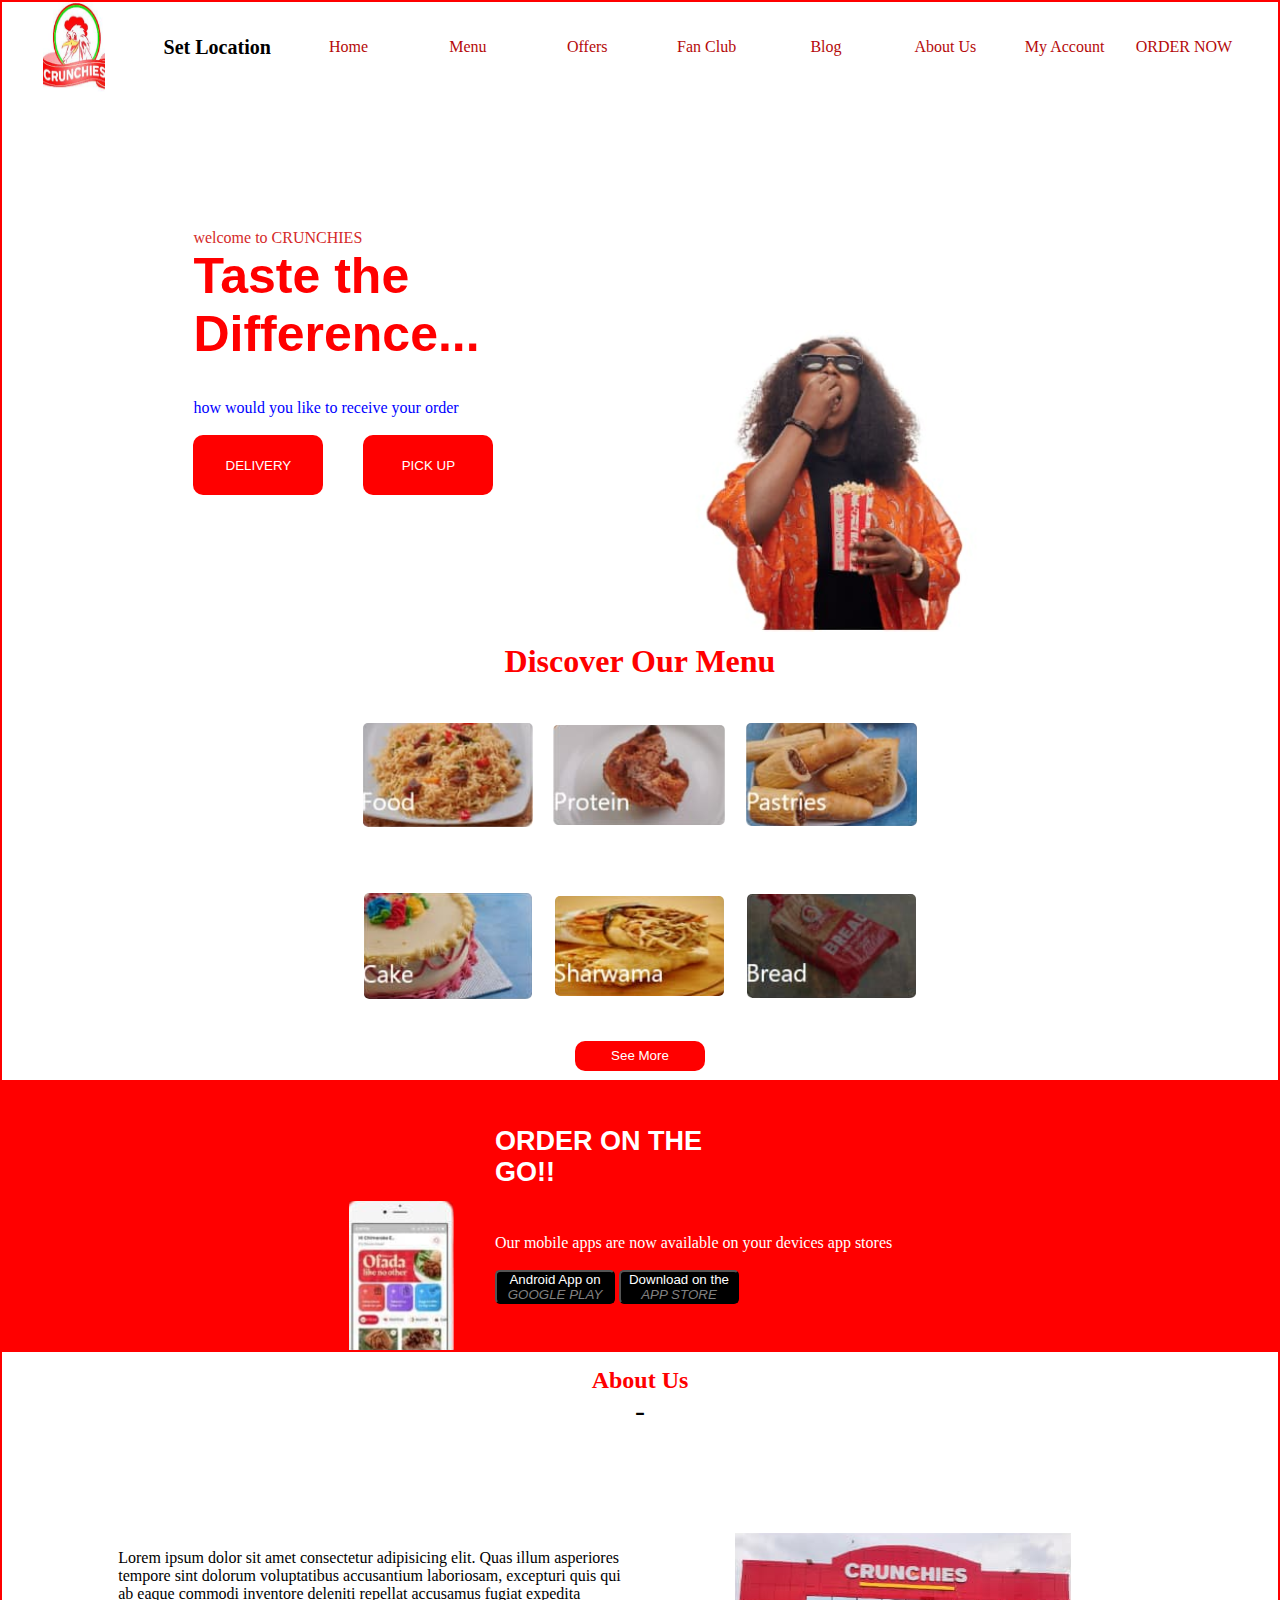
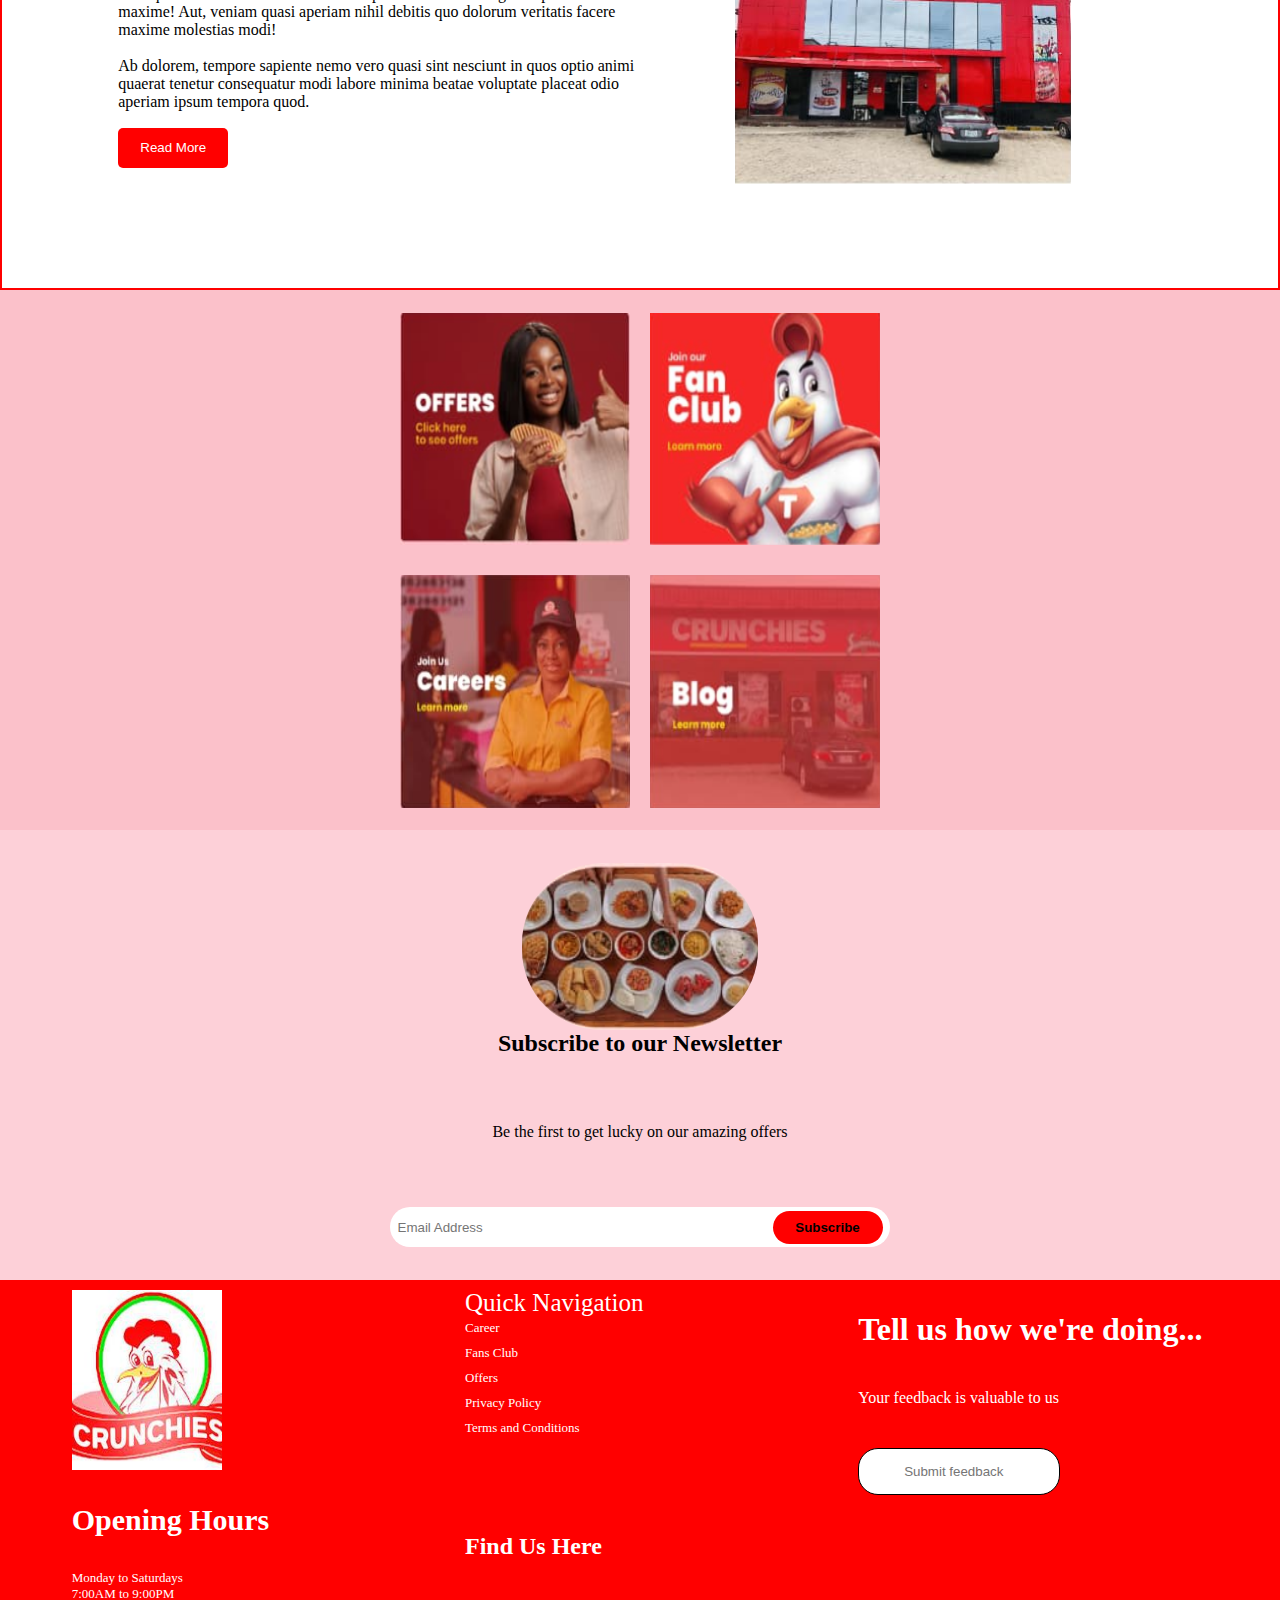
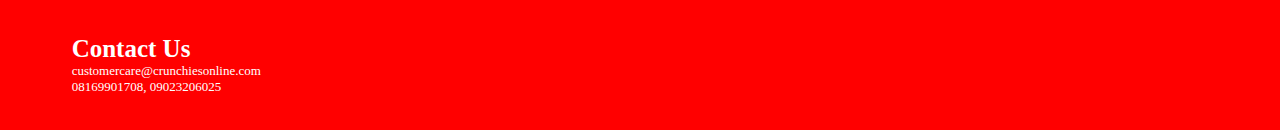
<file: index.html>
<html lang="en">
  <head>
    <meta charset="UTF-8" />
    <meta name="viewport" content="width=device-width, initial-scale=1.0" />
    <title>Crunchies Web Clone</title>
    <link rel="stylesheet" href="style.css" />
  </head>
  <body>
    <main>
      <header>
        <!-- The header contains the part that has the Crunchies logo with the items beside (which is header_div_1)
      header_div_2 is the part of the Taste the Difference, and the popcorn woman -->

        <div class="header_div_1">
          <div class="div_img">
            <img
              src="./Pix for Crunchies web/crunchies logo.jpg"
              alt="Crunchies Logo"
            />
          </div>

          <div class="div_icon">
            <p>Set Location</p>
          </div>

          <a href="#">
            <div class="anchor_div">
              <span>Home</span>
            </div>
          </a>

          <a href="#">
            <div class="anchor_div">
              <span>Menu</span>
            </div>
          </a>

          <a href="#">
            <div class="anchor_div">
              <span>Offers</span>
            </div>
          </a>

          <a href="#">
            <div class="anchor_div">
              <span>Fan Club</span>
            </div>
          </a>

          <a href="#">
            <div class="anchor_div">
              <span>Blog</span>
            </div>
          </a>

          <a href="#">
            <div class="anchor_div">
              <span>About Us</span>
            </div>
          </a>

          <a href="#">
            <div class="anchor_div">
              <span>My Account</span>
            </div>
          </a>

          <a href="#">
            <div class="anchor_div">
              <span>ORDER NOW</span>
            </div>
          </a>
          <!-- <ul>
            <a href=""><li class="bg">Home</li></a>
            <a href=""><li>Menu</li></a>
            <a href=""><li>Offers</li></a>
            <a href=""><li>Fanclub</li></a>
            <a href=""><li>Blog</li></a>
            <a href=""><li>About Us</li></a>
            <a href=""><li class="bg">My Account</li></a>
          </ul> -->
        </div>

        <div class="header_div_2">
          <div class="header_div_2a">
            <p>welcome to CRUNCHIES</p>
            <h1>Taste the <br />Difference...</h1>
            <br /><br />
            <div class="below_div">
              <p>how would you like to receive your order</p>
              <br />
              <div class="button_div">
                <button class="but1_header">DELIVERY</button>
                <button class="but2_header">PICK UP</button>
              </div>
            </div>
          </div>

          <div class="header_div_2b">
            <img src="Pix for Crunchies web/pic 1.PNG" alt="" />
          </div>
        </div>

        <div class="header_div_3">
          <h1 style="color: red">Discover Our Menu</h1>

          <div class="header_3_photo_div">
            <div class="header_3_photo_diva">
              <img src="./Pix for Crunchies web/pic 2.PNG" alt="" />
              <img src="./Pix for Crunchies web/pic 3.PNG" alt="" />
              <img src="./Pix for Crunchies web/pic 4.PNG" alt="" />
            </div>

            <div class="header_3_photo_divb">
              <img src="./Pix for Crunchies web/pic 5.PNG" alt="" />
              <img src="./Pix for Crunchies web/pic 6.PNG" alt="" />
              <img src="./Pix for Crunchies web/pic 7.PNG" alt="" />
            </div>
          </div>
          <button>See More</button>
        </div>
      </header>

      <div class="section_1">
        <div class="section_1_diva">
          <img src="./Pix for Crunchies web/pic 8.PNG" alt="phone" />
        </div>

        <div class="section_1_divb">
          <h1 style="color: white; font-size: 27px; font-family: Arial">
            ORDER ON THE <br />GO!!
          </h1>
          <div class="section_1_divb_inner">
            <p style="color: white">
              Our mobile apps are now available on your devices app stores
            </p>
            <br />
            <div class="section_1_divb_inner_button_div">
              <button class="section_1_divb_inner_button1">
                Android App on <br />
                <em style="color: grey">GOOGLE PLAY</em>
              </button>
              <button class="section_1_divb_inner_button2">
                Download on the <br />
                <em style="color: grey">APP STORE</em>
              </button>
            </div>
          </div>
        </div>
      </div>

      <div class="section_2">
        <div class="aboutusdiv">
          <h2 style="color: red; font-weight: bolder">About Us</h2>
          <p class="p2">-</p>
        </div>

        <div class="section_2_div">
          <div class="section_2_divleft">
            <p>
              Lorem ipsum dolor sit amet consectetur adipisicing elit. Quas
              illum asperiores tempore sint dolorum voluptatibus accusantium
              laboriosam, excepturi quis qui ab eaque commodi inventore deleniti
              repellat accusamus fugiat expedita maxime! Aut, veniam quasi
              aperiam nihil debitis quo dolorum veritatis facere maxime
              molestias modi! <br /><br />Ab dolorem, tempore sapiente nemo vero
              quasi sint nesciunt in quos optio animi quaerat tenetur
              consequatur modi labore minima beatae voluptate placeat odio
              aperiam ipsum tempora quod.
            </p>
            <button>Read More</button>
          </div>

          <div class="section_2_divright">
            <img
              src="./Pix for Crunchies web/pic 9.PNG"
              alt="Crunchies frontside"
            />
          </div>
        </div>
      </div>

      <div class="section_3">
        <div class="section_3_div">
          <div class="section_3_divup">
            <img src="./Pix for Crunchies web/pic 10.PNG" alt="" />
            <img src="./Pix for Crunchies web/pic 11.PNG" alt="" />
          </div>

          <div class="section_3_divdown">
            <img src="./Pix for Crunchies web/pic 12.PNG" alt="" />
            <img src="./Pix for Crunchies web/pic 13.PNG" alt="" />
          </div>
        </div>
      </div>

      <div class="section_4">
        <div class="section_4_div">
          <img src="./Pix for Crunchies web/pic 14b.PNG" alt="" />
          <h2>Subscribe to our Newsletter</h2>
        </div>
        <p>Be the first to get lucky on our amazing offers</p>

        <div class="input_div">
          <input type="text" placeholder="Email Address" />
          <button style="font-weight: bolder">Subscribe</button>
        </div>
      </div>

      <footer>
        <div class="footer_div1">
          <img src="./Pix for Crunchies web/crunchies logo.jpg" alt="" />
          <h2 style="color: white; font-size: 30px">Opening Hours</h2>
          <p style="font-size: small">
            Monday to Saturdays <br />
            7:00AM to 9:00PM
          </p>
          <div class="contactusdiv">
            <h2 style="font-size: 25px">Contact Us</h2>
            <p style="font-size: small">
              customercare@crunchiesonline.com <br />
              08169901708, 09023206025
            </p>
          </div>
        </div>

        <div class="footer_div2">
          <p class="space" style="font-size: small">
            <span style="font-size: 25px">Quick Navigation</span> <br />Career
            <br />Fans Club <br />
            Offers <br />Privacy Policy <br />Terms and Conditions
          </p>
          <br />
          <div class="findushere_div">
            <h2>Find Us Here</h2>
          </div>
        </div>

        <div class="footer_div3">
          <h1>Tell us how we're doing...</h1>
          <p>Your feedback is valuable to us</p>
          <div class="submit_input">
            <input type="text" placeholder="         Submit feedback" />
          </div>
        </div>
      </footer>
    </main>
  </body>
</html>
</file>
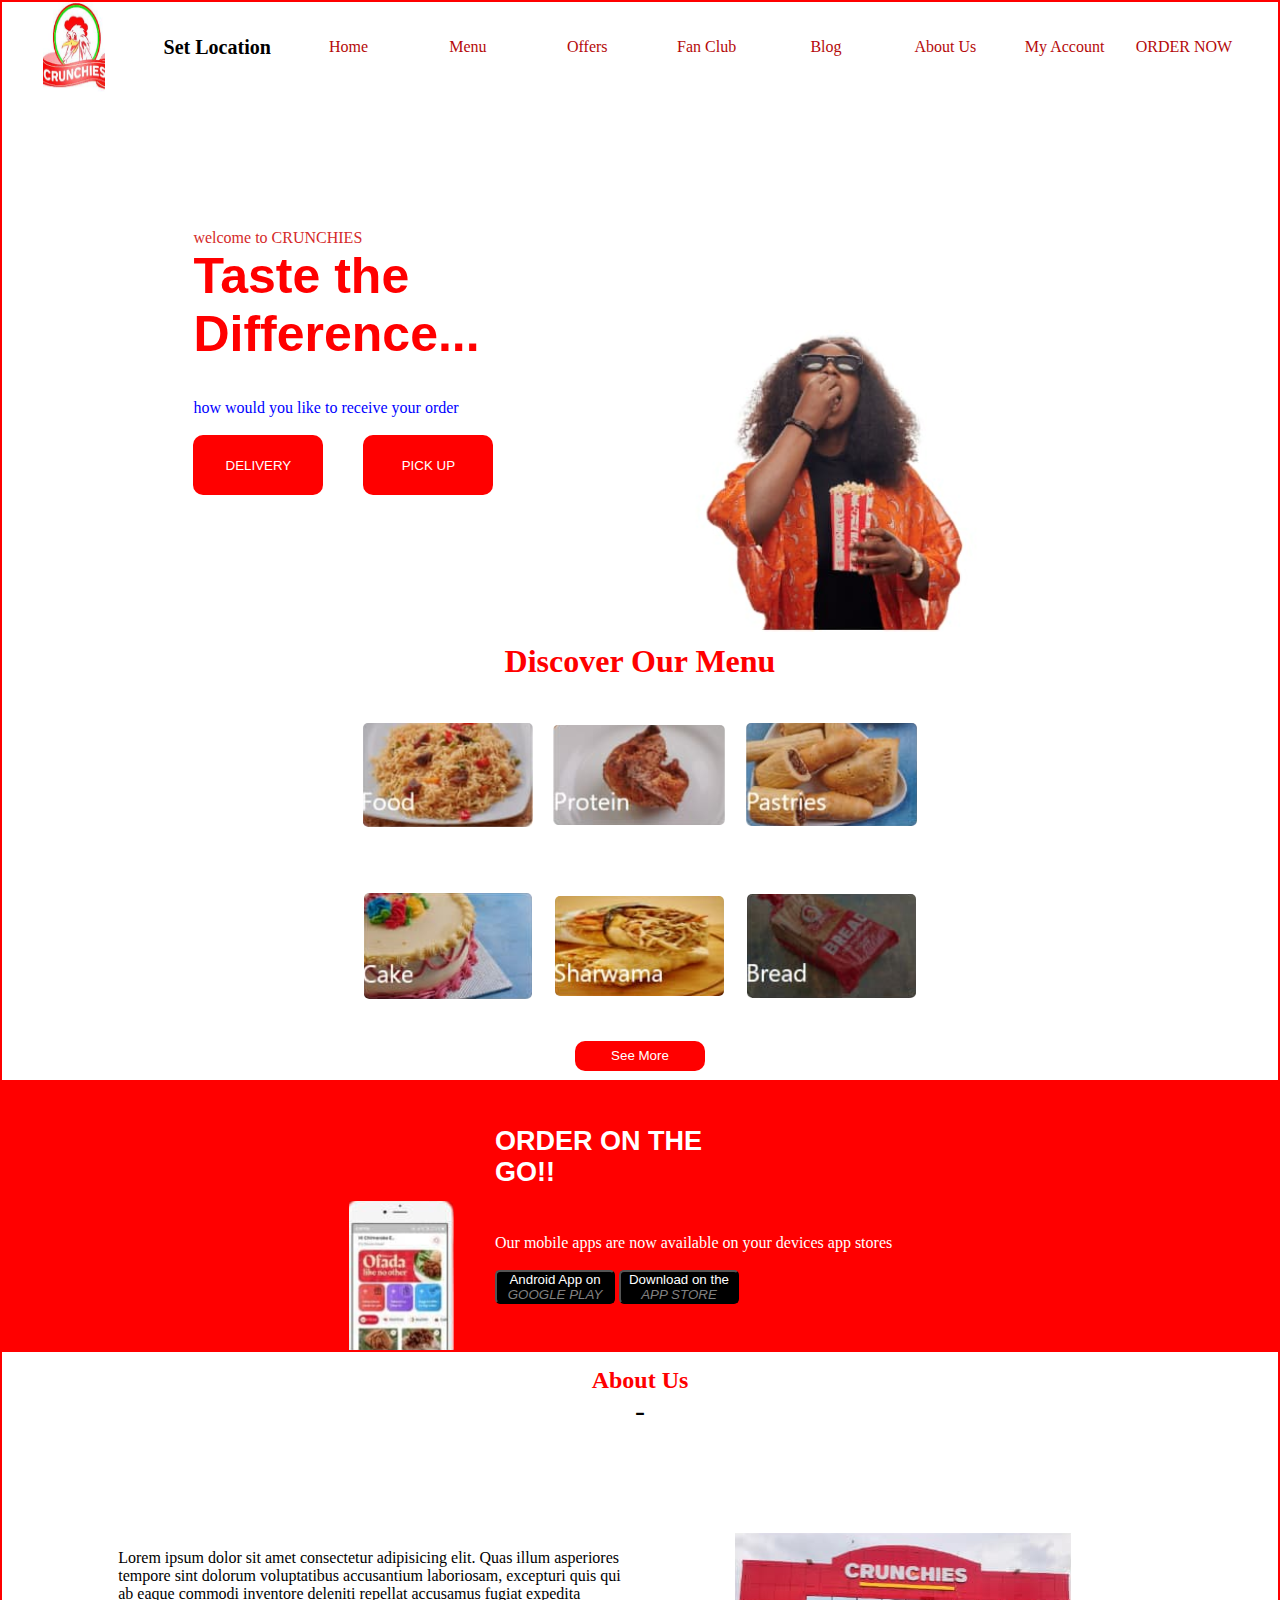
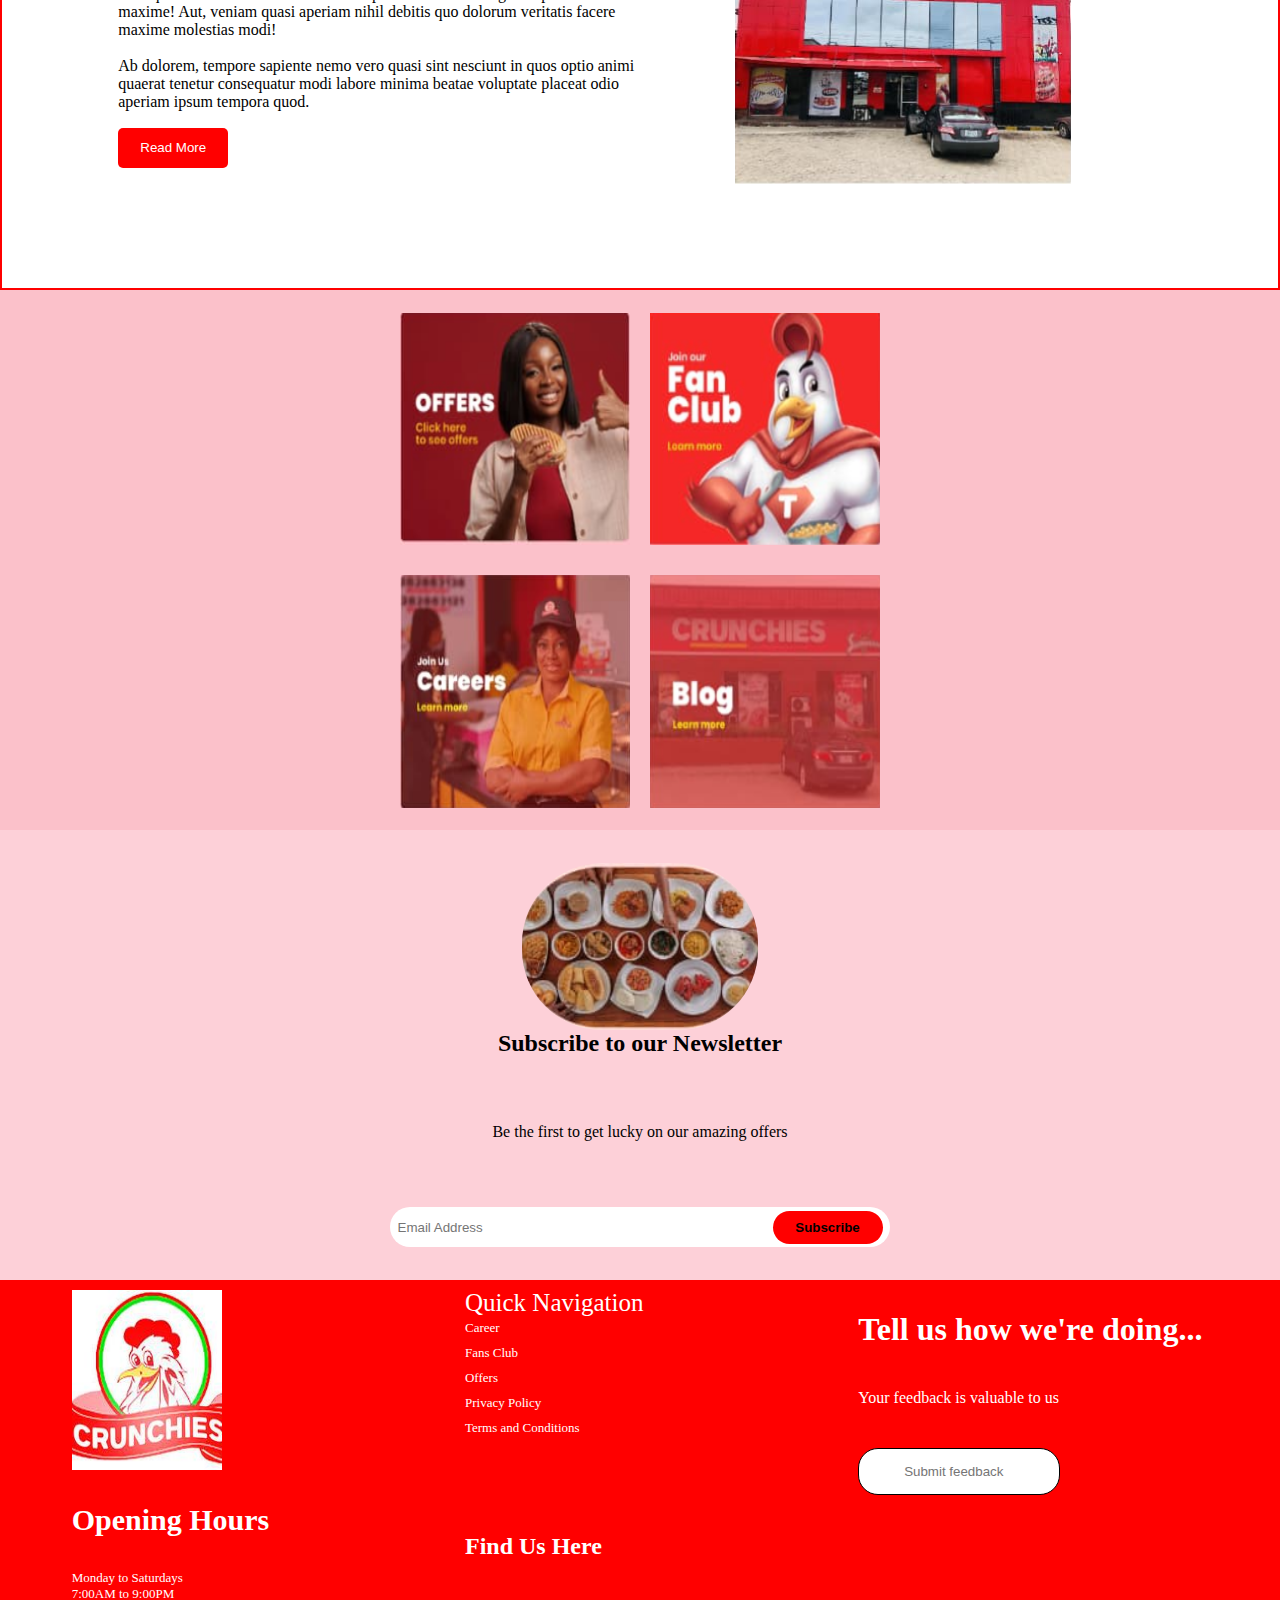
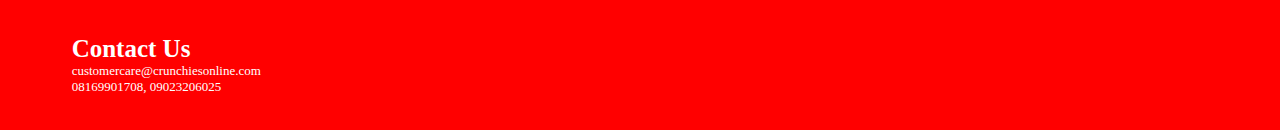
<file: crunchies.html>
<html lang="en">
  <head>
    <meta charset="UTF-8" />
    <meta name="viewport" content="width=device-width, initial-scale=1.0" />
    <title>Crunchies Web Clone</title>
    <link rel="stylesheet" href="crunchies.css" />
  </head>
  <body>
    <main>
      <header>
        <!-- The header contains the part that has the Crunchies logo with the items beside (which is header_div_1)
      header_div_2 is the part of the Taste the Difference, and the popcorn woman -->

        <div class="header_div_1">

          <div class="div_img">
            <img
              src="./Pix for Crunchies web/crunchies logo.jpg"
              alt="Crunchies Logo"
            />
          </div>

          <div class="div_icon">
            <p>Set Location</p>
          </div>

                    <a href="#">
                    <div class="anchor_div">
                    <span>Home</span>
                    </div>
                    </a>

                    <a href="#">
                    <div class="anchor_div">
                    <span>Menu</span>
                    </div>
                    </a>


                    <a href="#">
                    <div class="anchor_div">
                    <span>Offers</span>
                    </div>
                    </a>


                    <a href="#">
                    <div class="anchor_div">
                    <span>Fan Club</span>
                    </div>
                    </a>


                    <a href="#">
                    <div class="anchor_div">
                    <span>Blog</span>
                    </div>
                    </a>


                    <a href="#">
                    <div class="anchor_div">
                    <span>About Us</span>
                    </div>
                    </a>


                    <a href="#">
                    <div class="anchor_div">
                    <span>My Account</span>
                    </div>
                    </a>


                    <a href="#">
                    <div class="anchor_div">
                    <span>ORDER NOW</span>
                    </div>
                    </a>
          <!-- <ul>
            <a href=""><li class="bg">Home</li></a>
            <a href=""><li>Menu</li></a>
            <a href=""><li>Offers</li></a>
            <a href=""><li>Fanclub</li></a>
            <a href=""><li>Blog</li></a>
            <a href=""><li>About Us</li></a>
            <a href=""><li class="bg">My Account</li></a>
          </ul> -->
        </div>

        <div class="header_div_2">
          <div class="header_div_2a">
            <p>welcome to CRUNCHIES</p>
            <h1>Taste the <br />Difference...</h1>
            <br /><br />
            <div class="below_div">
              <p>how would you like to receive your order</p>
              <br />
              <div class="button_div">
                <button class="but1_header">DELIVERY</button>
                <button class="but2_header">PICK UP</button>
              </div>
            </div>
          </div>

          <div class="header_div_2b">
            <img src="Pix for Crunchies web/pic 1.PNG" alt="" />
          </div>
        </div>

        <div class="header_div_3">
          <h1 style="color: red">Discover Our Menu</h1>

          <div class="header_3_photo_div">
            <div class="header_3_photo_diva">
              <img src="./Pix for Crunchies web/pic 2.PNG" alt="" />
              <img src="./Pix for Crunchies web/pic 3.PNG" alt="" />
              <img src="./Pix for Crunchies web/pic 4.PNG" alt="" />
            </div>

            <div class="header_3_photo_divb">
              <img src="./Pix for Crunchies web/pic 5.PNG" alt="" />
              <img src="./Pix for Crunchies web/pic 6.PNG" alt="" />
              <img src="./Pix for Crunchies web/pic 7.PNG" alt="" />
            </div>
          </div>
          <button>See More</button>
        </div>
      </header>

      <div class="section_1">
        <div class="section_1_diva">
          <img src="./Pix for Crunchies web/pic 8.PNG" alt="phone" />
        </div>

        <div class="section_1_divb">
          <h1 style="color: white; font-size: 27px; font-family: Arial">
            ORDER ON THE <br />GO!!
          </h1>
          <div class="section_1_divb_inner">
            <p style="color: white">
              Our mobile apps are now available on your devices app stores
            </p>
            <br />
            <div class="section_1_divb_inner_button_div">
              <button class="section_1_divb_inner_button1">
                Android App on <br />
                <em style="color: grey">GOOGLE PLAY</em>
              </button>
              <button class="section_1_divb_inner_button2">
                Download on the <br />
                <em style="color: grey">APP STORE</em>
              </button>
            </div>
          </div>
        </div>
      </div>

      <div class="section_2">
        <div class="aboutusdiv">
          <h2 style="color: red; font-weight: bolder">About Us</h2>
          <p class="p2">-</p>
        </div>

        <div class="section_2_div">
          <div class="section_2_divleft">
            <p>
              Lorem ipsum dolor sit amet consectetur adipisicing elit. Quas
              illum asperiores tempore sint dolorum voluptatibus accusantium
              laboriosam, excepturi quis qui ab eaque commodi inventore deleniti
              repellat accusamus fugiat expedita maxime! Aut, veniam quasi
              aperiam nihil debitis quo dolorum veritatis facere maxime
              molestias modi! <br /><br />Ab dolorem, tempore sapiente nemo vero
              quasi sint nesciunt in quos optio animi quaerat tenetur
              consequatur modi labore minima beatae voluptate placeat odio
              aperiam ipsum tempora quod.
            </p>
            <button>Read More</button>
          </div>

          <div class="section_2_divright">
            <img
              src="./Pix for Crunchies web/pic 9.PNG"
              alt="Crunchies frontside"
            />
          </div>
        </div>
      </div>

      <div class="section_3">
        <div class="section_3_div">
          <div class="section_3_divup">
            <img src="./Pix for Crunchies web/pic 10.PNG" alt="" />
            <img src="./Pix for Crunchies web/pic 11.PNG" alt="" />
          </div>

          <div class="section_3_divdown">
            <img src="./Pix for Crunchies web/pic 12.PNG" alt="" />
            <img src="./Pix for Crunchies web/pic 13.PNG" alt="" />
          </div>
        </div>
      </div>

      <div class="section_4">
        <div class="section_4_div">
          <img src="./Pix for Crunchies web/pic 14b.PNG" alt="" />
          <h2>Subscribe to our Newsletter</h2>
        </div>
        <p>Be the first to get lucky on our amazing offers</p>

        <div class="input_div">
          <input type="text" placeholder="Email Address" />
          <button style="font-weight: bolder">Subscribe</button>
        </div>
      </div>

      <footer>
        <div class="footer_div1">
          <img src="./Pix for Crunchies web/crunchies logo.jpg" alt="" />
          <h2 style="color: white; font-size: 30px">Opening Hours</h2>
          <p style="font-size: small">
            Monday to Saturdays <br />
            7:00AM to 9:00PM
          </p>
          <div class="contactusdiv">
            <h2 style="font-size: 25px">Contact Us</h2>
            <p style="font-size: small">
              customercare@crunchiesonline.com <br />
              08169901708, 09023206025
            </p>
          </div>
        </div>

        <div class="footer_div2">
          <p class="space" style="font-size: small">
            <span style="font-size: 25px">Quick Navigation</span> <br />Career
            <br />Fans Club <br />
            Offers <br />Privacy Policy <br />Terms and Conditions
          </p>
          <br />
          <div class="findushere_div">
            <h2>Find Us Here</h2>
          </div>
        </div>

        <div class="footer_div3">
          <h1>Tell us how we're doing...</h1>
          <p>Your feedback is valuable to us</p>
          <div class="submit_input">
            <input type="text" placeholder="         Submit feedback" />
          </div>
        </div>
      </footer>
    </main>
  </body>
</html>
</file>
<file: style.css>
* {
  margin: 0%;
  padding: 0%;
  /* overflow-x: hidden; */
}

main {
  display: grid;
  grid-template-columns: 100%;
  grid-template-rows: 120vh 30vh 60vh 60vh 50vh 50vh;
}

header {
  grid-column: 1/2;
  grid-row: 1/2;
  border: 2px solid red;
  display: flex;
  flex-direction: column;
  height: 120vh;
}

.header_div_1 {
  /* border: 2px solid blue; */
  display: flex;
  height: 10vh;
  width: 97vw;
  align-items: center;
  justify-content: space-around;
  /* gap: 50px; */
}

.header_div_1 a {
    text-decoration: none;
    color: rgb(181, 10, 10);
    font-size: medium;
}

.anchor_div {
    display: grid;
    place-items: center;
    /* border: 1px blue solid; */
    height: 5.5vh;
    width: 100px;
}


.anchor_div:hover {
    background-color: rgb(187, 187, 239);
}

.div_img {
  display: flex;
  height: 10vh;
  width: 10%;
  align-items: center;
  justify-content: center;
  /* border: 2px solid blue; */
}

.div_img img {
  height: 10vh;
  width: 50%;
}

.div_icon {
  display: flex;
  width: 10%;
  height: 10vh;
  align-items: center;
  justify-content: center;
}

.div_icon P {
  font-size: 20px;
  font-weight: bold;
}

ul {
  display: flex;
  list-style-type: none;
  align-items: center;
  width: 50%;

  height: inherit;
  justify-content: center;
}

ul a li {
  display: flex;
  align-items: center;
  width: 100%;

  height: 7vh;
  justify-content: center;
  color: rgb(213, 41, 41);
}

ul a {
  text-decoration: none;
  width: 100%;
  height: 7vh;
}

ul li.bg {
  text-decoration: none;
  color: navy;
  background-color: rgb(0, 0, 0);
}

.header_div_2 {
  /* border: 2px solid blue; */
  display: flex;
  height: 60vh;
  width: inherit;
  align-items: center;
  justify-content: center;
}

.header_div_2a {
  /* border: 2px solid greenyellow; */
  display: flex;
  flex-direction: column;
  height: 60vh;
  width: 30%;
  align-items: left;
  justify-content: center;
}

.header_div_2a p {
  color: rgb(213, 41, 41);
}

.header_div_2a h1 {
  color: red;
  font-size: 50px;
  font-family: Arial;
  font-weight: bolder;
}

.below_div p {
  color: blue;
}

.button_div {
  display: flex;
  width: 300px;
  height: 60px;
  align-items: center;
  justify-content: space-between;
}

.but1_header {
  display: flex;
  width: 130px;
  height: 60px;
  background-color: red;
  color: white;
  align-items: center;
  justify-content: center;
  border-radius: 10px;
  border: none;
}

.but2_header {
  display: flex;
  width: 130px;
  height: 60px;
  background-color: red;
  color: white;
  align-items: center;
  justify-content: center;
  border-radius: 10px;
  border: none;
}

.header_div_2b {
  /* border: 2px solid greenyellow; */
  display: flex;
  height: 60vh;
  width: 40%;
  align-items: flex-end;
  justify-content: center;
}

.header_div_3 {
  display: flex;
  flex-direction: column;
  height: 50vh;
  width: 100%;
  align-items: center;
  justify-content: space-around;
}

.header_div_3 button {
  display: flex;
  width: 130px;
  height: 30px;
  /* background-color: red; */
  color: white;
  align-items: center;
  justify-content: center;
  border-radius: 10px;
  border: none;
  background-color: red;
}

.header_3_photo_div {
  display: flex;
  flex-direction: column;
  width: 45%;
  height: 35vh;
  /* border: 1px solid red; */
  align-items: center;
  justify-content: space-between;
}

.header_3_photo_diva {
  display: flex;
  width: 100%;
  height: 16vh;
  /* border: 1px solid red; */
  align-items: center;
  justify-content: space-around;
}

.header_3_photo_diva img {
  border-radius: 5px;
}

.header_3_photo_divb {
  display: flex;
  width: 100%;
  height: 16vh;
  /* border: 1px solid red; */
  align-items: center;
  justify-content: space-around;
}

.header_3_photo_divb img {
  border-radius: 5px;
}

.section_1 {
  grid-column: 1/2;
  grid-row: 2/3;
  /* border: 2px solid green; */
  background-color: red;
  align-items: center;
  justify-content: center;
  height: 30vh;
  width: 100%;
  display: flex;
  gap: 30px;
}

.section_1_diva {
  display: flex;
  align-items: end;
  width: 10%;
  height: 30vh;
  justify-content: center;
  /* border: 2px solid blue; */
}

.section_1_divb {
  display: flex;
  align-items: start;
  width: 35%;
  height: 25vh;
  justify-content: space-around;
  flex-direction: column;
  /* margin-top: 15px;*/
}

.section_1_divb_inner_button1 {
  background-color: black;
  color: white;
  border-radius: 5px;
  width: 120px;
  height: 34px;
}

.section_1_divb_inner_button2 {
  background-color: black;
  color: white;
  border-radius: 5px;
  width: 120px;
  height: 34px;
}

.section_1_divb_inner_button1 p {
  color: white;
}

.section_2 {
  grid-column: 1/2;
  grid-row: 3/4;
  display: flex;
  align-items: center;
  flex-direction: column;
  justify-content: space-around;
  padding-top: 15px;
  border: 2px solid red;
}
.aboutusdiv {
  display: flex;
  align-items: center;
  flex-direction: column;
  justify-content: space-around;
}

.section_2_div {
  display: flex;
  align-items: center;
  width: 90%;
  height: 55vh;
  justify-content: center;
  gap: 10px;
}

.section_2_divleft {
  display: flex;
  flex-direction: column;
  align-items: start;
  width: 45%;
  height: 50vh;
  justify-content: center;
  gap: 17px;
}

.section_2_divright {
  display: grid;
  place-items: center;
  width: 45%;
  height: 50vh;
}

.section_2_divleft button {
  display: grid;
  place-content: center;
  width: 110px;
  height: 40px;
  border-radius: 5px;
  color: white;
  background-color: red;
  border: none;
}

.section_2 p.p2 {
  font: bolder;
  font-size: 30px;
}

.section_3 {
  grid-column: 1/2;
  grid-row: 4/5;
  background-color: rgb(251, 193, 202);
  display: grid;
  place-items: center;
}

.section_3_div {
  display: flex;
  flex-direction: column;
  width: 50%;
  height: 55vh;
  align-items: center;
  justify-content: space-between;
}

.section_3_divup {
  display: flex;
  width: 75%;
  height: 47%;
  justify-content: space-between;
}

.section_3_divup img {
  width: 48%;
  height: 100%;
}

.section_3_divdown {
  display: flex;
  width: 75%;
  height: 47%;
  justify-content: space-between;
}

.section_3_divdown img {
  width: 48%;
  height: 100%;
}

.section_4 {
  grid-column: 1/2;
  grid-row: 5/6;
  background-color: rgb(253, 208, 216);
  display: grid;
  place-items: center;
}

.section_4_div {
  display: flex;
  flex-direction: column;
  align-items: center;
  justify-content: space-between;
}

.section_4_div img {
  border-radius: 80px;
}

.input_div {
  display: flex;
  width: 500px;
  height: 40px;
  align-items: center;
  justify-content: space-around;
  border-radius: 20px;
  background-color: white;
  /* padding-right: 6px;
  padding-left: 6px; */
}

.input_div input {
  border: none;
  outline: none;
  width: 360px;
}

.input_div button {
  display: flex;
  align-items: center;
  justify-content: center;
  width: 110px;
  height: 33px;
  background-color: red;
  border: none;
  border-radius: 20px;
}

footer {
  grid-column: 1/2;
  grid-row: 6/7;
  background-color: red;
  display: flex;
  align-items: start;
  justify-content: space-around;
  color: white;
  padding-top: 10px;
}

.footer_div1 {
  height: 45vh;
  width: 250px;
  align-items: start;
  display: flex;
  flex-direction: column;
  justify-content: space-between;
}

.footer_div1 img {
  height: 20vh;
  width: 150px;
}

.footer_div2 {
  height: 45vh;
  width: 250px;
  align-items: start;
  justify-content: space-between;
}

.footer_div2 p.space {
  height: 25vh;
  line-height: 25px;
}

.footer_div3 {
  height: 25vh;
  width: 350px;
  align-items: start;
  justify-content: space-around;
  display: flex;
  flex-direction: column;
}

.submit_input {
  height: 5vh;
  width: 200px;
  background-color: white;
  border: 1px solid black;
  border-radius: 20px;
  display: grid;
  place-items: center;
}

.submit_input input {
  border: none;
  outline: none;
}
</file>
<file: crunchies.css>
* {
  margin: 0%;
  padding: 0%;
  /* overflow-x: hidden; */
}

main {
  display: grid;
  grid-template-columns: 100%;
  grid-template-rows: 120vh 30vh 60vh 60vh 50vh 50vh;
}

header {
  grid-column: 1/2;
  grid-row: 1/2;
  border: 2px solid red;
  display: flex;
  flex-direction: column;
  height: 120vh;
}

.header_div_1 {
  /* border: 2px solid blue; */
  display: flex;
  height: 10vh;
  width: 97vw;
  align-items: center;
  justify-content: space-around;
  /* gap: 50px; */
}

.header_div_1 a {
    text-decoration: none;
    color: rgb(181, 10, 10);
    font-size: medium;
}

.anchor_div {
    display: grid;
    place-items: center;
    /* border: 1px blue solid; */
    height: 5.5vh;
    width: 100px;
}


.anchor_div:hover {
    background-color: rgb(187, 187, 239);
}

.div_img {
  display: flex;
  height: 10vh;
  width: 10%;
  align-items: center;
  justify-content: center;
  /* border: 2px solid blue; */
}

.div_img img {
  height: 10vh;
  width: 50%;
}

.div_icon {
  display: flex;
  width: 10%;
  height: 10vh;
  align-items: center;
  justify-content: center;
}

.div_icon P {
  font-size: 20px;
  font-weight: bold;
}

ul {
  display: flex;
  list-style-type: none;
  align-items: center;
  width: 50%;

  height: inherit;
  justify-content: center;
}

ul a li {
  display: flex;
  align-items: center;
  width: 100%;

  height: 7vh;
  justify-content: center;
  color: rgb(213, 41, 41);
}

ul a {
  text-decoration: none;
  width: 100%;
  height: 7vh;
}

ul li.bg {
  text-decoration: none;
  color: navy;
  background-color: rgb(0, 0, 0);
}

.header_div_2 {
  /* border: 2px solid blue; */
  display: flex;
  height: 60vh;
  width: inherit;
  align-items: center;
  justify-content: center;
}

.header_div_2a {
  /* border: 2px solid greenyellow; */
  display: flex;
  flex-direction: column;
  height: 60vh;
  width: 30%;
  align-items: left;
  justify-content: center;
}

.header_div_2a p {
  color: rgb(213, 41, 41);
}

.header_div_2a h1 {
  color: red;
  font-size: 50px;
  font-family: Arial;
  font-weight: bolder;
}

.below_div p {
  color: blue;
}

.button_div {
  display: flex;
  width: 300px;
  height: 60px;
  align-items: center;
  justify-content: space-between;
}

.but1_header {
  display: flex;
  width: 130px;
  height: 60px;
  background-color: red;
  color: white;
  align-items: center;
  justify-content: center;
  border-radius: 10px;
  border: none;
}

.but2_header {
  display: flex;
  width: 130px;
  height: 60px;
  background-color: red;
  color: white;
  align-items: center;
  justify-content: center;
  border-radius: 10px;
  border: none;
}

.header_div_2b {
  /* border: 2px solid greenyellow; */
  display: flex;
  height: 60vh;
  width: 40%;
  align-items: flex-end;
  justify-content: center;
}

.header_div_3 {
  display: flex;
  flex-direction: column;
  height: 50vh;
  width: 100%;
  align-items: center;
  justify-content: space-around;
}

.header_div_3 button {
  display: flex;
  width: 130px;
  height: 30px;
  /* background-color: red; */
  color: white;
  align-items: center;
  justify-content: center;
  border-radius: 10px;
  border: none;
  background-color: red;
}

.header_3_photo_div {
  display: flex;
  flex-direction: column;
  width: 45%;
  height: 35vh;
  /* border: 1px solid red; */
  align-items: center;
  justify-content: space-between;
}

.header_3_photo_diva {
  display: flex;
  width: 100%;
  height: 16vh;
  /* border: 1px solid red; */
  align-items: center;
  justify-content: space-around;
}

.header_3_photo_diva img {
  border-radius: 5px;
}

.header_3_photo_divb {
  display: flex;
  width: 100%;
  height: 16vh;
  /* border: 1px solid red; */
  align-items: center;
  justify-content: space-around;
}

.header_3_photo_divb img {
  border-radius: 5px;
}

.section_1 {
  grid-column: 1/2;
  grid-row: 2/3;
  /* border: 2px solid green; */
  background-color: red;
  align-items: center;
  justify-content: center;
  height: 30vh;
  width: 100%;
  display: flex;
  gap: 30px;
}

.section_1_diva {
  display: flex;
  align-items: end;
  width: 10%;
  height: 30vh;
  justify-content: center;
  /* border: 2px solid blue; */
}

.section_1_divb {
  display: flex;
  align-items: start;
  width: 35%;
  height: 25vh;
  justify-content: space-around;
  flex-direction: column;
  /* margin-top: 15px;*/
}

.section_1_divb_inner_button1 {
  background-color: black;
  color: white;
  border-radius: 5px;
  width: 120px;
  height: 34px;
}

.section_1_divb_inner_button2 {
  background-color: black;
  color: white;
  border-radius: 5px;
  width: 120px;
  height: 34px;
}

.section_1_divb_inner_button1 p {
  color: white;
}

.section_2 {
  grid-column: 1/2;
  grid-row: 3/4;
  display: flex;
  align-items: center;
  flex-direction: column;
  justify-content: space-around;
  padding-top: 15px;
  border: 2px solid red;
}
.aboutusdiv {
  display: flex;
  align-items: center;
  flex-direction: column;
  justify-content: space-around;
}

.section_2_div {
  display: flex;
  align-items: center;
  width: 90%;
  height: 55vh;
  justify-content: center;
  gap: 10px;
}

.section_2_divleft {
  display: flex;
  flex-direction: column;
  align-items: start;
  width: 45%;
  height: 50vh;
  justify-content: center;
  gap: 17px;
}

.section_2_divright {
  display: grid;
  place-items: center;
  width: 45%;
  height: 50vh;
}

.section_2_divleft button {
  display: grid;
  place-content: center;
  width: 110px;
  height: 40px;
  border-radius: 5px;
  color: white;
  background-color: red;
  border: none;
}

.section_2 p.p2 {
  font: bolder;
  font-size: 30px;
}

.section_3 {
  grid-column: 1/2;
  grid-row: 4/5;
  background-color: rgb(251, 193, 202);
  display: grid;
  place-items: center;
}

.section_3_div {
  display: flex;
  flex-direction: column;
  width: 50%;
  height: 55vh;
  align-items: center;
  justify-content: space-between;
}

.section_3_divup {
  display: flex;
  width: 75%;
  height: 47%;
  justify-content: space-between;
}

.section_3_divup img {
  width: 48%;
  height: 100%;
}

.section_3_divdown {
  display: flex;
  width: 75%;
  height: 47%;
  justify-content: space-between;
}

.section_3_divdown img {
  width: 48%;
  height: 100%;
}

.section_4 {
  grid-column: 1/2;
  grid-row: 5/6;
  background-color: rgb(253, 208, 216);
  display: grid;
  place-items: center;
}

.section_4_div {
  display: flex;
  flex-direction: column;
  align-items: center;
  justify-content: space-between;
}

.section_4_div img {
  border-radius: 80px;
}

.input_div {
  display: flex;
  width: 500px;
  height: 40px;
  align-items: center;
  justify-content: space-around;
  border-radius: 20px;
  background-color: white;
  /* padding-right: 6px;
  padding-left: 6px; */
}

.input_div input {
  border: none;
  outline: none;
  width: 360px;
}

.input_div button {
  display: flex;
  align-items: center;
  justify-content: center;
  width: 110px;
  height: 33px;
  background-color: red;
  border: none;
  border-radius: 20px;
}

footer {
  grid-column: 1/2;
  grid-row: 6/7;
  background-color: red;
  display: flex;
  align-items: start;
  justify-content: space-around;
  color: white;
  padding-top: 10px;
}

.footer_div1 {
  height: 45vh;
  width: 250px;
  align-items: start;
  display: flex;
  flex-direction: column;
  justify-content: space-between;
}

.footer_div1 img {
  height: 20vh;
  width: 150px;
}

.footer_div2 {
  height: 45vh;
  width: 250px;
  align-items: start;
  justify-content: space-between;
}

.footer_div2 p.space {
  height: 25vh;
  line-height: 25px;
}

.footer_div3 {
  height: 25vh;
  width: 350px;
  align-items: start;
  justify-content: space-around;
  display: flex;
  flex-direction: column;
}

.submit_input {
  height: 5vh;
  width: 200px;
  background-color: white;
  border: 1px solid black;
  border-radius: 20px;
  display: grid;
  place-items: center;
}

.submit_input input {
  border: none;
  outline: none;
}
</file>
